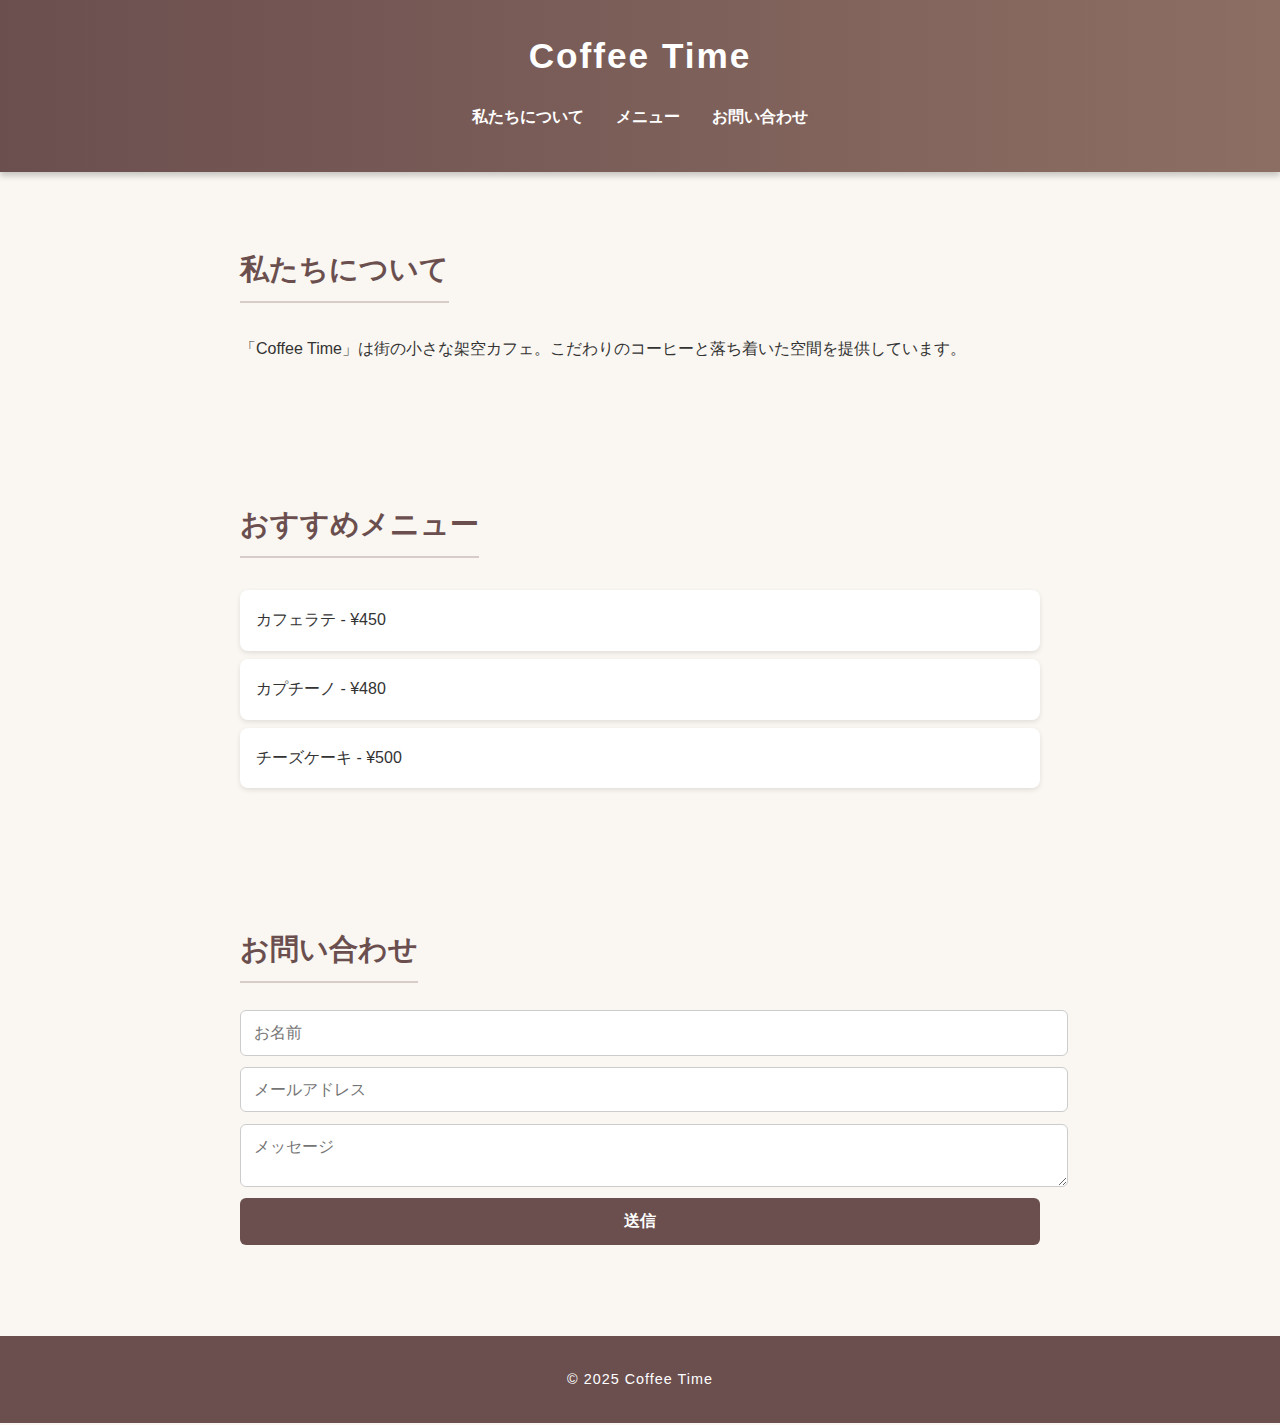
<file: index.html>
<!DOCTYPE html>
<html lang="ja">
<head>
  <meta charset="UTF-8">
  <meta name="viewport" content="width=device-width, initial-scale=1.0">
  <title>Coffee Time - 架空カフェ</title>
  <link rel="stylesheet" href="style.css">
</head>
<body>
  <!-- ヘッダー -->
  <header>
    <h1>Coffee Time</h1>
    <nav>
      <ul>
        <li><a href="#about">私たちについて</a></li>
        <li><a href="#menu">メニュー</a></li>
        <li><a href="#contact">お問い合わせ</a></li>
      </ul>
    </nav>
  </header>

  <!-- メイン -->
  <main>
    <section id="about">
      <h2>私たちについて</h2>
      <p>「Coffee Time」は街の小さな架空カフェ。こだわりのコーヒーと落ち着いた空間を提供しています。</p>
    </section>

    <section id="menu">
      <h2>おすすめメニュー</h2>
      <ul>
        <li>カフェラテ - ¥450</li>
        <li>カプチーノ - ¥480</li>
        <li>チーズケーキ - ¥500</li>
      </ul>
    </section>

    <section id="contact">
      <h2>お問い合わせ</h2>
      <form id="contactForm">
        <input type="text" placeholder="お名前" required>
        <input type="email" placeholder="メールアドレス" required>
        <textarea placeholder="メッセージ" required></textarea>
        <button type="submit">送信</button>
      </form>
    </section>
  </main>

  <!-- フッター -->
  <footer>
    <p>&copy; 2025 Coffee Time</p>
  </footer>

  <script src="script.js"></script>
</body>
</html>
</file>
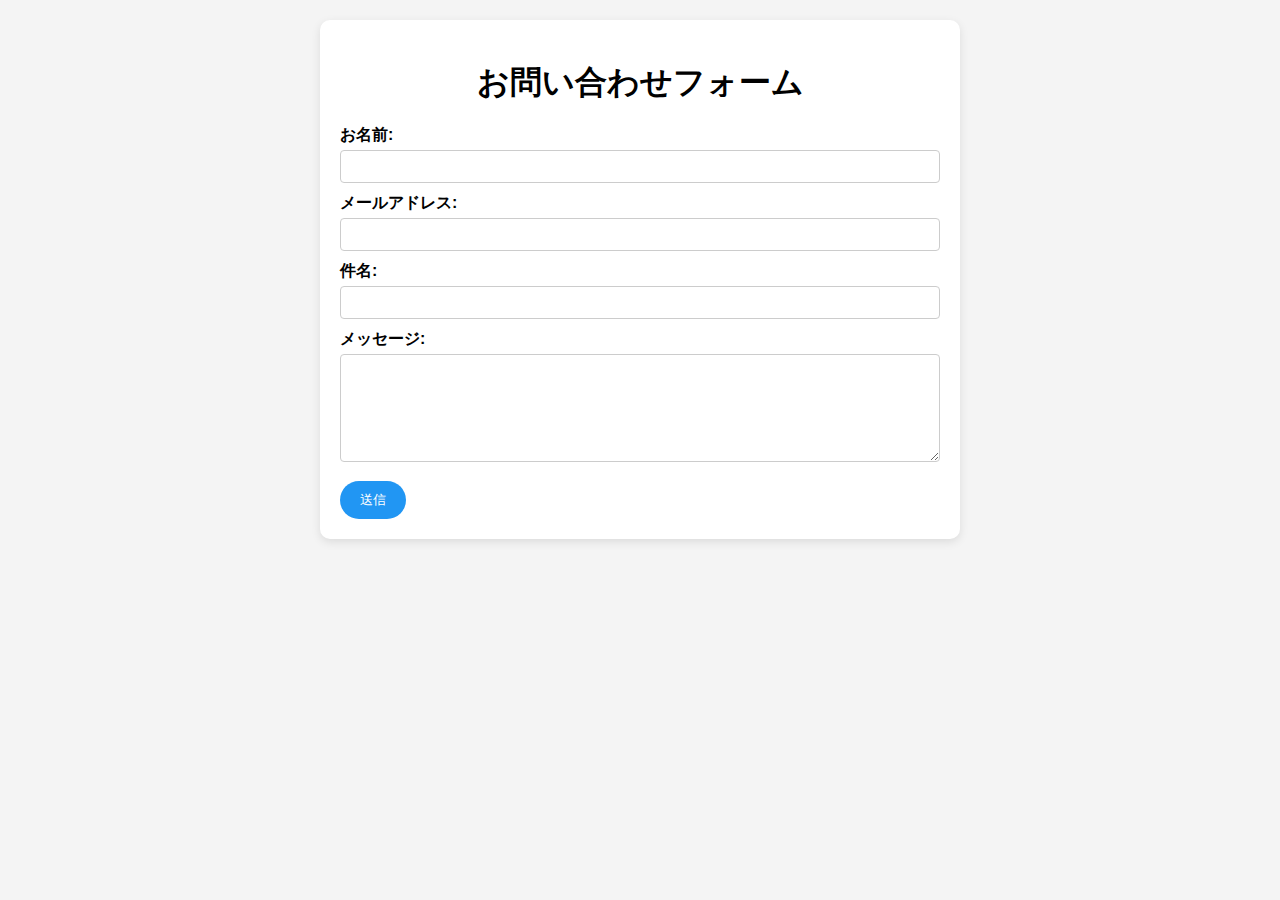
<file: contact/index.html>
<!DOCTYPE html>
<html lang="ja">
<head>
  <meta charset="UTF-8">
  <meta name="viewport" content="width=device-width, initial-scale=1.0">
  <title>お問い合わせフォーム</title>
  <link rel="stylesheet" href="style.css">
</head>
<body>
  <div class="container">
    <h1>お問い合わせフォーム</h1>
    <form action="send.php" method="POST">
      <label>お名前:</label>
      <input type="text" name="name" required>

      <label>メールアドレス:</label>
      <input type="email" name="email" required>

      <label>件名:</label>
      <input type="text" name="subject" required>

      <label>メッセージ:</label>
      <textarea name="message" rows="6" required></textarea>

      <button type="submit">送信</button>
    </form>
  </div>
</body>
</html>
</file>
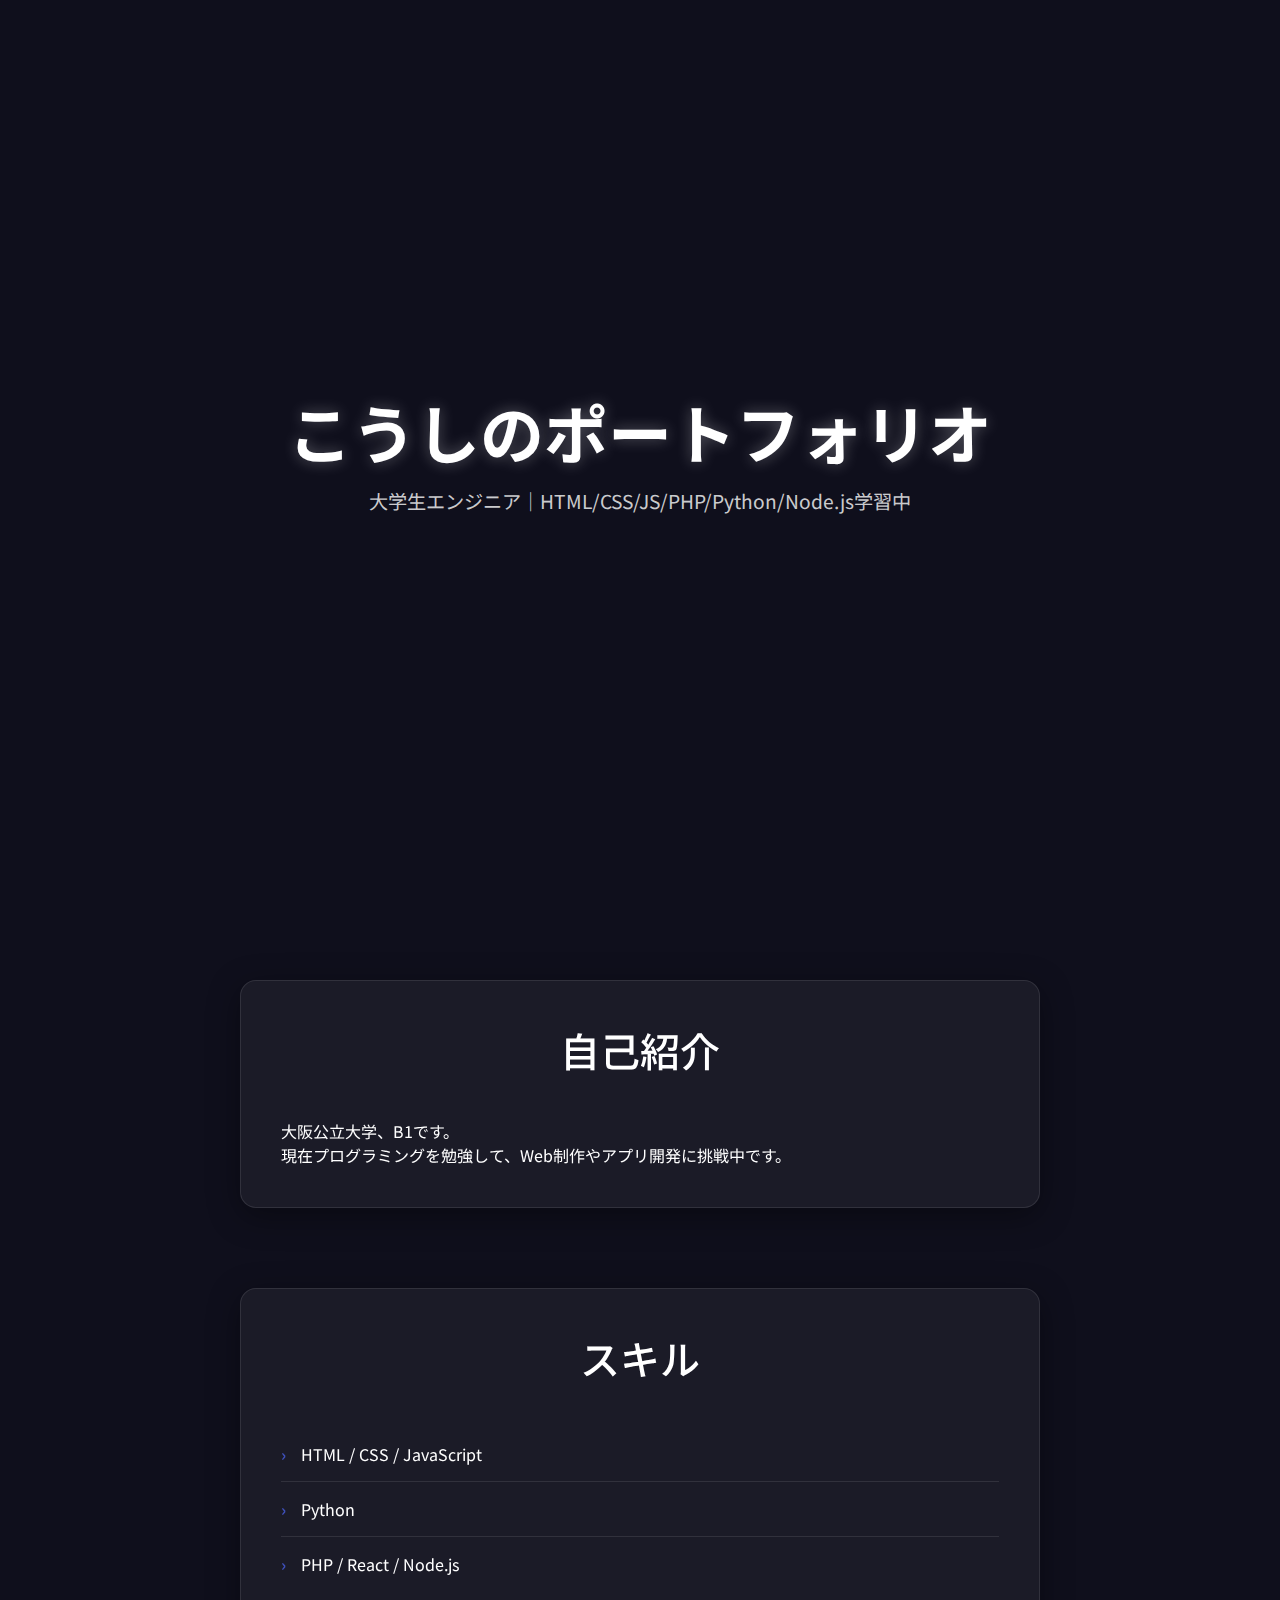
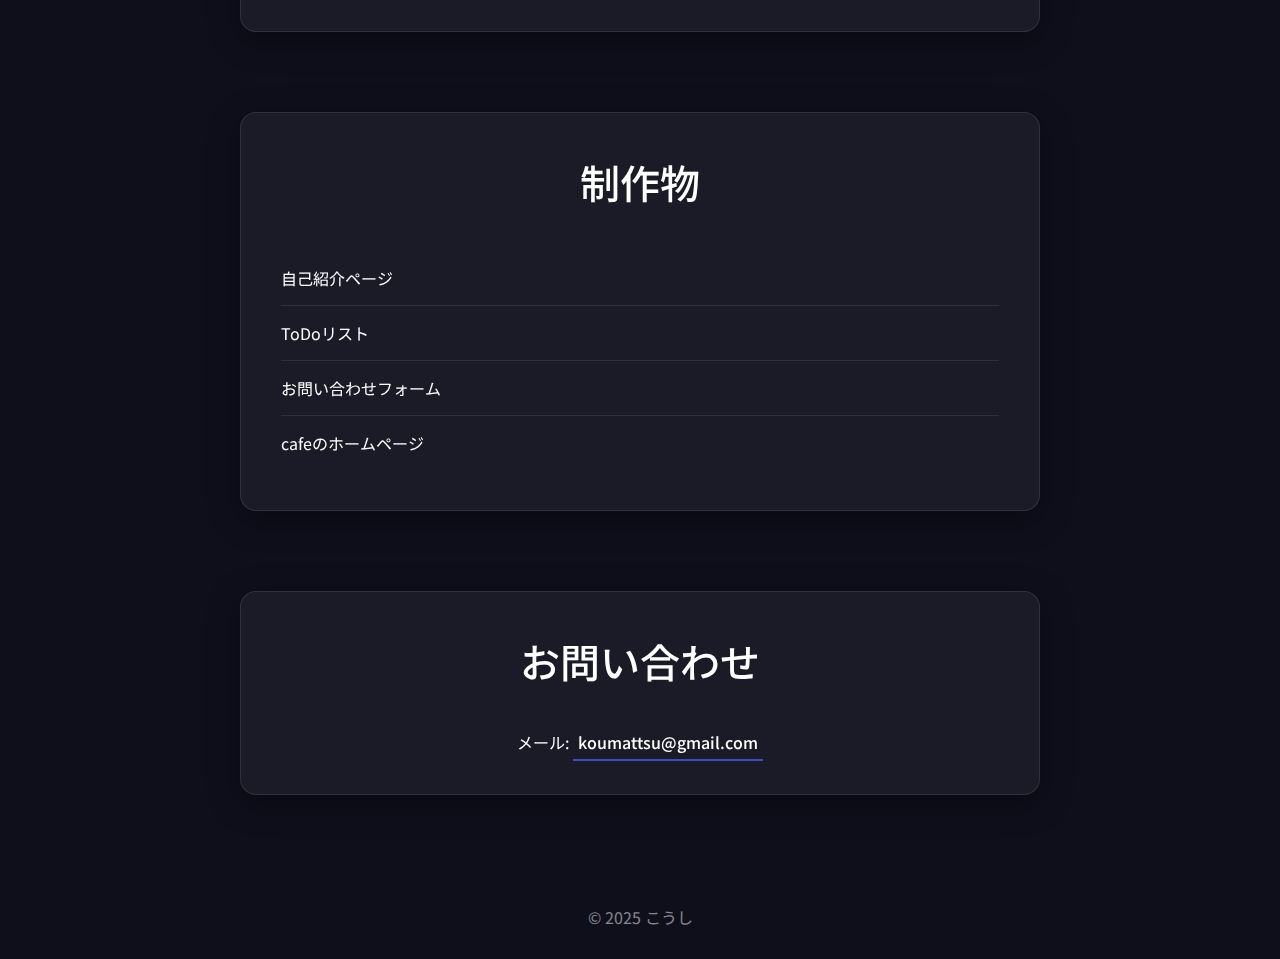
<file: self_intro/index.html>
<!DOCTYPE html>
<html lang="ja">
<head>
  <meta charset="UTF-8">
  <meta name="viewport" content="width=device-width, initial-scale=1.0">
  <title>こうしのポートフォリオ</title>
  <link rel="stylesheet" href="style.css">
</head>
<body>
  <header>
    <h1>こうしのポートフォリオ</h1>
    <p>大学生エンジニア｜HTML/CSS/JS/PHP/Python/Node.js学習中</p>
  </header>

  <section id="about">
    <h2>自己紹介</h2>
    <p>大阪公立大学、B1です。<br>
      現在プログラミングを勉強して、Web制作やアプリ開発に挑戦中です。</p>
  </section>

  <section id="skills">
    <h2>スキル</h2>
    <ul>
      <li>HTML / CSS / JavaScript</li>
      <li>Python</li>
      <li>PHP / React / Node.js </li>
    </ul>
  </section>

  <section id="works">
    <h2>制作物</h2>
    <ul>
      <li>自己紹介ページ</li>
      <li>ToDoリスト</li>
      <li>お問い合わせフォーム</li>
      <li>cafeのホームページ</li>
    </ul>
  </section>

  <section id="contact">
    <h2>お問い合わせ</h2>
    <p>メール: <a href="mailto:koumattsu@gmail.com">koumattsu@gmail.com</a></p>
  </section>

  <footer>
    <p>&copy; 2025 こうし</p>
  </footer>

  <script src="script.js"></script>
</body>
</html>
</file>
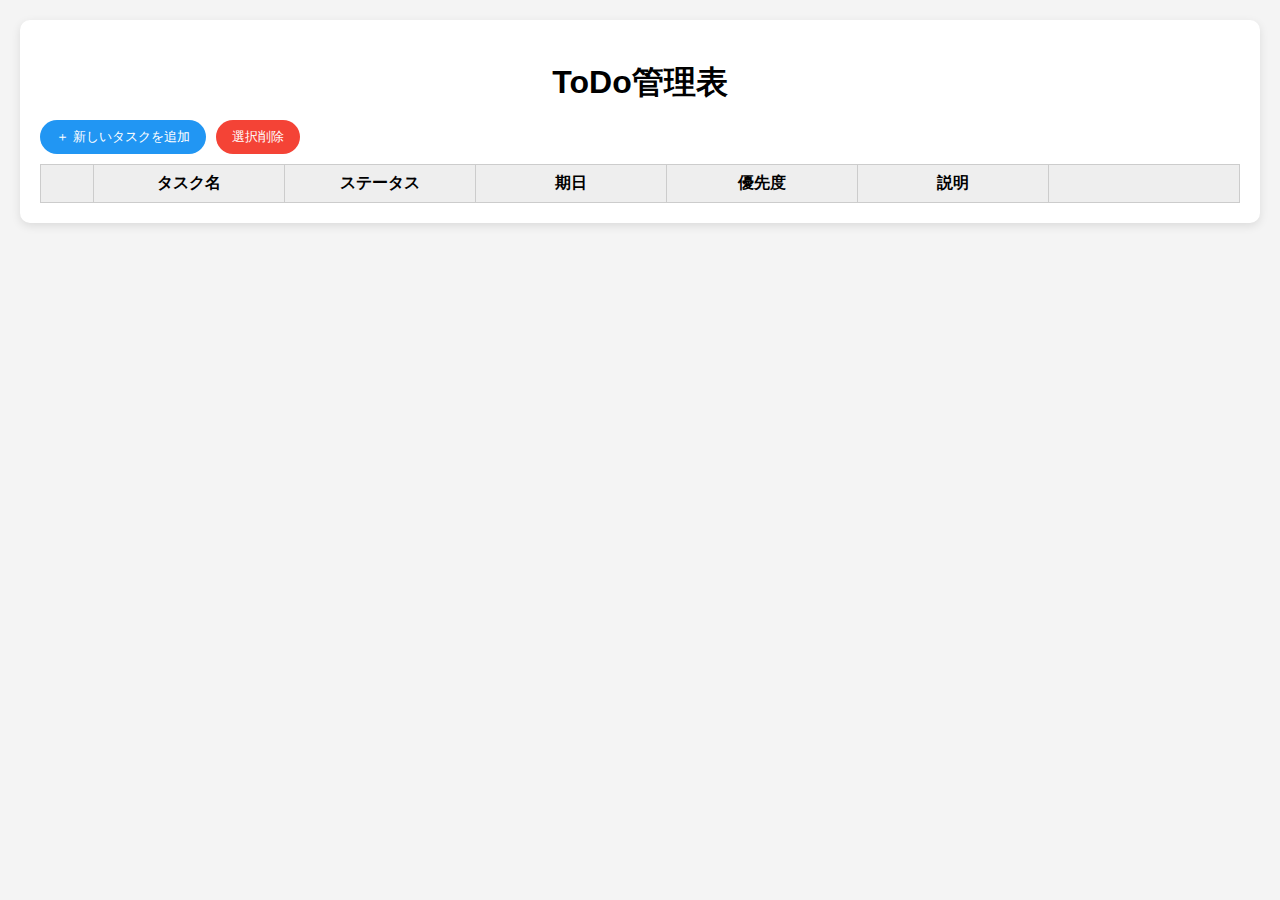
<file: todo/index.html>
<!DOCTYPE html>
<html lang="ja">
<head>
  <meta charset="UTF-8">
  <meta name="viewport" content="width=device-width, initial-scale=1.0">
  <title contenteditable="true">ToDoリスト</title>
  <link rel="stylesheet" href="style.css">
</head>
<body>
  <div class="container">
    <h1 contenteditable="true" class="editable-title">ToDo管理表</h1>
    
    <div class="controls">
      <button id="addRowBtn" class="add-btn">＋ 新しいタスクを追加</button>
      <button id="deleteSelectedBtn" class="delete-btn">選択削除</button>
    </div>

    <table id="todoTable">
      <thead>
        <tr>
          <th style="width: 3%"></th>
          <th>タスク名</th>
          <th>ステータス</th>
          <th>期日</th>
          <th>優先度</th>
          <th>説明</th>
          <th></th>
        </tr>
      </thead>
      <tbody>
        <!-- JSで追加 -->
      </tbody>
    </table>
  </div>

  <script src="script.js"></script>
</body>
</html>
</file>
<file: style.css>
/* 全体 */
body {
  font-family: 'Helvetica Neue', Arial, sans-serif;
  margin: 0;
  padding: 0;
  line-height: 1.8;
  color: #333;
  background-color: #faf7f2;
}

/* ヘッダー */
header {
  background: linear-gradient(to right, #6b4f4f, #8d6e63);
  color: white;
  padding: 1.5rem;
  text-align: center;
  box-shadow: 0 4px 6px rgba(0,0,0,0.2);
}

header h1 {
  margin: 0;
  font-size: 2.2rem;
  letter-spacing: 2px;
}

header nav ul {
  list-style: none;
  padding: 0;
  margin-top: 1rem;
  display: flex;
  justify-content: center;
  gap: 2rem;
}

header nav a {
  color: white;
  text-decoration: none;
  font-weight: bold;
  transition: color 0.3s;
}

header nav a:hover {
  color: #ffd54f;
}

/* セクション */
section {
  padding: 3rem 2rem;
  max-width: 800px;
  margin: auto;
}

section h2 {
  font-size: 1.8rem;
  margin-bottom: 1rem;
  color: #6b4f4f;
  border-bottom: 2px solid #d7ccc8;
  display: inline-block;
  padding-bottom: 0.3rem;
}

/* メニュー */
#menu ul {
  list-style: none;
  padding: 0;
}

#menu li {
  background: #fff;
  margin: 0.5rem 0;
  padding: 1rem;
  border-radius: 8px;
  box-shadow: 0 2px 5px rgba(0,0,0,0.1);
  transition: transform 0.2s;
}

#menu li:hover {
  transform: scale(1.02);
}

/* お問い合わせフォーム */
form input, form textarea, form button {
  display: block;
  width: 100%;
  margin: 0.7rem 0;
  padding: 0.8rem;
  border: 1px solid #ccc;
  border-radius: 6px;
  font-size: 1rem;
}

form input:focus, form textarea:focus {
  outline: none;
  border-color: #6b4f4f;
  box-shadow: 0 0 5px rgba(107,79,79,0.4);
}

form button {
  background: #6b4f4f;
  color: white;
  border: none;
  cursor: pointer;
  font-weight: bold;
  transition: background 0.3s;
}

form button:hover {
  background: #8d6e63;
}

/* フッター */
footer {
  text-align: center;
  background: #6b4f4f;
  color: white;
  padding: 1rem;
  margin-top: 2rem;
  font-size: 0.9rem;
  letter-spacing: 1px;
}
</file>
<file: contact/style.css>
body {
  font-family: Arial, sans-serif;
  background: #f4f4f4;
  margin: 0;
  padding: 20px;
}

.container {
  max-width: 600px;
  margin: auto;
  background: #fff;
  padding: 20px;
  border-radius: 10px;
  box-shadow: 0 3px 10px rgba(0,0,0,0.1);
}

h1 { text-align: center; margin-bottom: 20px; }

form label {
  display: block;
  margin-top: 10px;
  font-weight: bold;
}

form input, form textarea {
  width: 100%;
  padding: 8px;
  margin-top: 4px;
  border-radius: 4px;
  border: 1px solid #ccc;
  box-sizing: border-box;
}

form button {
  margin-top: 15px;
  padding: 10px 20px;
  border: none;
  border-radius: 20px;
  background-color: #2196F3;
  color: white;
  cursor: pointer;
}

form button:hover {
  background-color: #1976D2;
}
</file>
<file: self_intro/style.css>
/* --- Google Fonts & 基本設定 --- */
@import url('https://fonts.googleapis.com/css2?family=Noto+Sans+JP:wght@300;400;500;700&display=swap');

* {
    margin: 0;
    padding: 0;
    box-sizing: border-box;
}

body {
    font-family: 'Noto Sans JP', sans-serif;
    color: #fff;
    background-color: #0f0f1c;
    overflow-x: hidden;
}

/* --- 動く背景とカーソルライト用の設定 --- */
#particle-canvas {
    position: fixed;
    top: 0;
    left: 0;
    width: 100%;
    height: 100%;
    z-index: -2;
}

.spotlight {
    position: fixed;
    width: 400px;
    height: 400px;
    border-radius: 50%;
    background: radial-gradient(circle, rgba(72, 94, 222, 0.3), transparent 60%);
    pointer-events: none;
    transform: translate(-50%, -50%);
    transition: width 0.3s, height 0.3s;
    z-index: -1;
}

/* --- ヘッダー --- */
header {
    min-height: 100vh;
    display: flex;
    flex-direction: column;
    justify-content: center;
    align-items: center;
    text-align: center;
    padding: 20px;
    position: relative;
}

header h1 {
    font-size: 4rem;
    font-weight: 700;
    text-shadow: 0 0 15px rgba(255, 255, 255, 0.3);
}

header p {
    font-size: 1.2rem;
    margin-top: 10px;
    color: rgba(255, 255, 255, 0.8);
}

/* --- Glassmorphism Effect for Sections --- */
section {
    max-width: 800px;
    margin: 80px auto;
    padding: 40px;
    background: rgba(255, 255, 255, 0.05);
    border: 1px solid rgba(255, 255, 255, 0.1);
    border-radius: 16px;
    backdrop-filter: blur(10px);
    -webkit-backdrop-filter: blur(10px);
    box-shadow: 0 8px 32px 0 rgba(0, 0, 0, 0.37);
}

h2 {
    text-align: center;
    font-size: 2.5rem;
    margin-bottom: 40px;
    font-weight: 500;
}

/* --- スキル & 制作物 リスト --- */
#skills ul, #works ul {
    list-style: none;
    padding: 0;
}

#skills li, #works li {
    padding: 15px 0;
    border-bottom: 1px solid rgba(255, 255, 255, 0.1);
    transition: background-color 0.3s;
}

#skills li:last-child, #works li:last-child {
    border-bottom: none;
}

#skills li:hover, #works li:hover {
    background-color: rgba(255, 255, 255, 0.05);
}

#skills li::before {
    content: '›';
    margin-right: 15px;
    color: rgba(72, 94, 222, 0.8);
    font-weight: 700;
}

/* --- お問い合わせ & フッター --- */
#contact {
    text-align: center;
}

#contact a {
    color: #fff;
    text-decoration: none;
    font-weight: 500;
    padding: 5px;
    border-bottom: 2px solid rgba(72, 94, 222, 0.8);
    transition: all 0.3s;
}

#contact a:hover {
    background: rgba(72, 94, 222, 0.8);
    border-radius: 4px;
}

footer {
    text-align: center;
    padding: 30px 20px;
    color: rgba(255, 255, 255, 0.5);
}

/* --- Staggered Scroll Animation --- */
.reveal-item {
    opacity: 0;
    transform: translateY(20px);
    transition: opacity 0.6s ease-out, transform 0.6s ease-out;
}

.visible {
    opacity: 1;
    transform: translateY(0);
}
</file>
<file: todo/style.css>
body {
  font-family: Arial, sans-serif;
  background: #f4f4f4;
  margin: 0;
  padding: 20px;
}

.container {
  max-width: 1200px;
  margin: auto;
  background: #fff;
  padding: 20px;
  border-radius: 10px;
  box-shadow: 0 3px 10px rgba(0,0,0,0.1);
}

.editable-title {
  text-align: center;
  border: none;
  outline: none;
  cursor: text;
  font-size: 2em;
  margin-bottom: 15px;
}

.controls {
  margin-bottom: 10px;
  display: flex;
  gap: 10px;
}

.add-btn, .delete-btn {
  padding: 8px 16px;
  border-radius: 20px;
  border: none;
  cursor: pointer;
}

.add-btn { background-color: #2196F3; color: white; }
.add-btn:hover { background-color: #1976D2; }

.delete-btn { background-color: #f44336; color: white; }
.delete-btn:hover { filter: brightness(1.2); }

#todoTable {
  width: 100%;
  border-collapse: collapse;
  table-layout: fixed;
}

#todoTable th, #todoTable td {
  border: 1px solid #ccc;
  padding: 8px;
  vertical-align: middle;
}

#todoTable th { background: #eee; cursor: pointer; }

td .editable-cell {
  width: 100%;
  box-sizing: border-box;
  outline: none;
  min-height: 20px;
  cursor: text;
  overflow-wrap: break-word;
  text-align: center;
}

/* ステータスと優先度セレクトボックス */
.status-select, .priority-select {
  width: 100%;
  padding: 2px 6px;
  border-radius: 4px;
  border: 1px solid #ccc;
  cursor: pointer;
  text-align: center;
}

/* 選択肢の背景色 */
.status-select option[value="未着手"] { background-color: transparent; color: black; }
.status-select option[value="進行中"] { background-color: #2196F3; color: white; }
.status-select option[value="完了"] { background-color: #4CAF50; color: white; }

.priority-select option[value="高"] { background-color: #ff8a80; color:white; }
.priority-select option[value="中"] { background-color: #fff176; color:black; }
.priority-select option[value="低"] { background-color: #ccff90; color:black; }

/* 選択された後に背景色が変わるように */
.status-select option:checked { background-color: inherit; }
.priority-select option:checked { background-color: inherit; }

/* JSで選択中に背景色変更 */
.status-select[data-color] { color: white; font-weight: bold; }
.priority-select[data-color] { color: black; font-weight: bold; }

.action-btn {
  background: none;
  border: none;
  color: #f44336;
  cursor: pointer;
}

.action-btn:hover { filter: brightness(1.2); }
</file>
